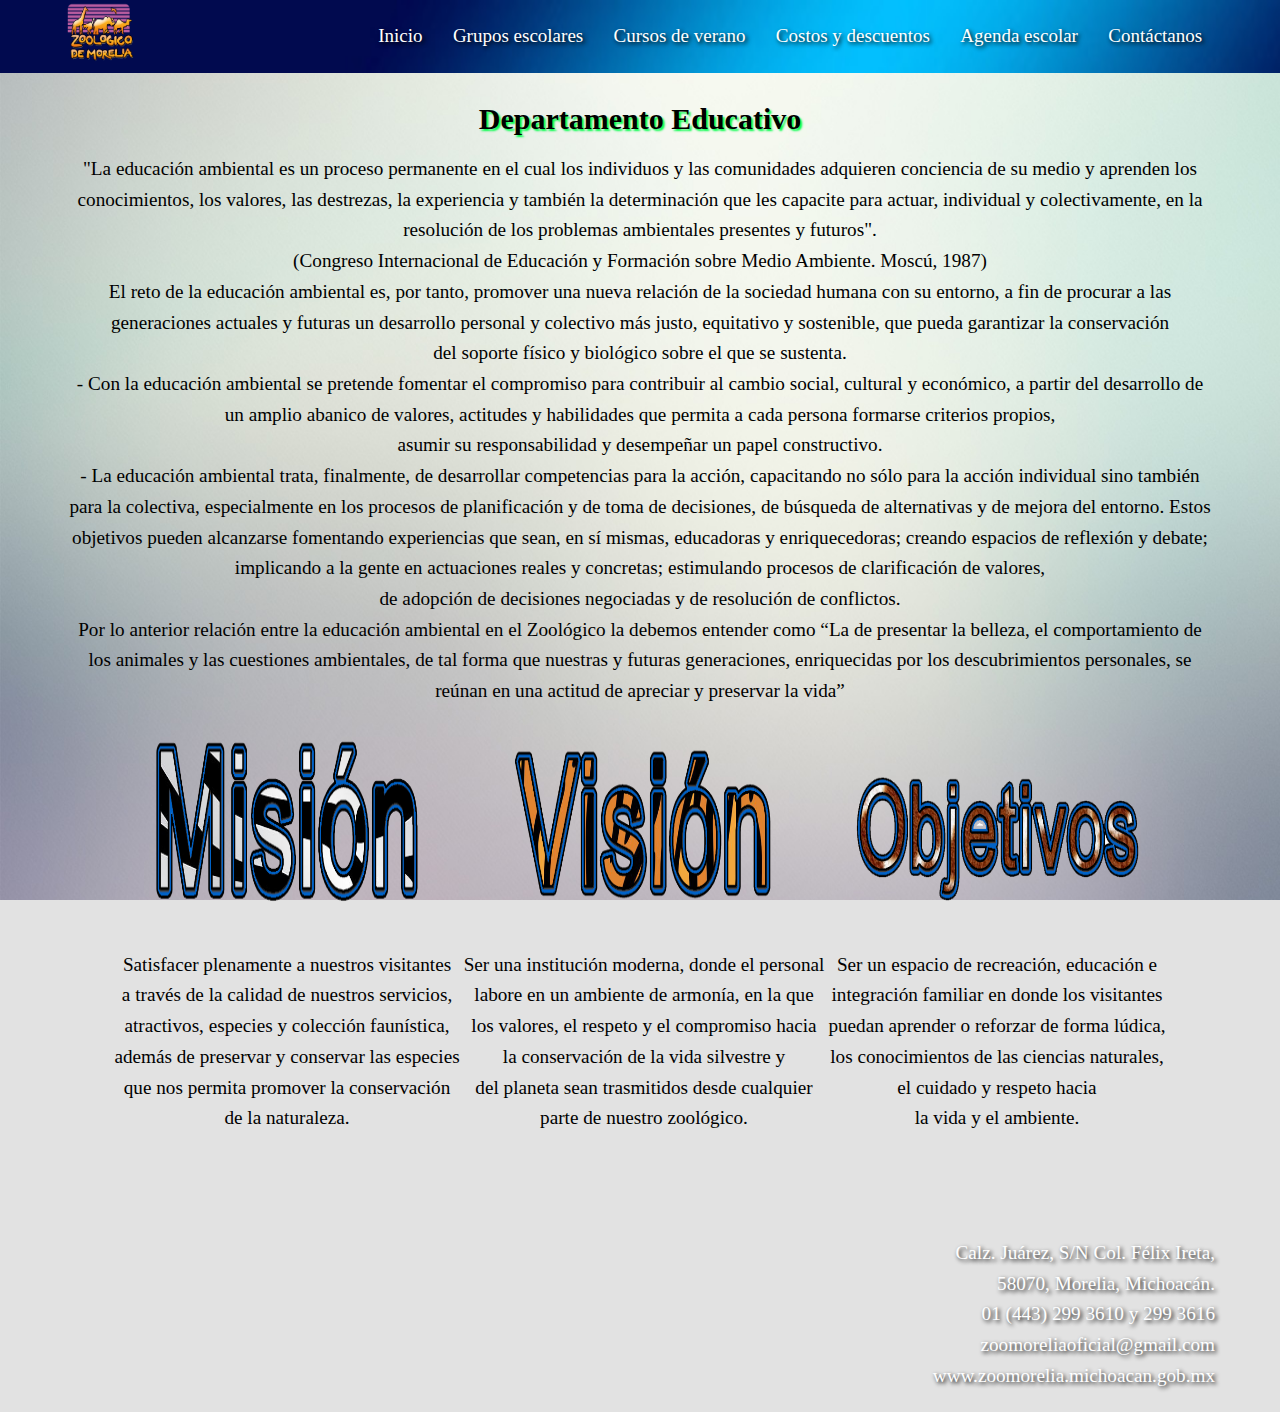
<file: index.html>
<!DOCTYPE html>
<html lang="es">
<head>
	<meta charset="utf-8">
	<meta name="viewport" content="width=device-width, initial-scale=1">
	<title>Zoológico de Morelia</title>
	<link rel="stylesheet" href="css/estilomenu.css">
	<link rel="stylesheet" type="text/css" href="css/e2.css">

	<body>
		<header class="header">
			<div class="container logo-nav-container">
				<a href="index.html"><img src="imagenes/zoo.png" class="logo"></a>
				<span class="menu-icon"> <img class="icono" src="imagenes/bot.png"></span>
				<nav class="navigation">

				<ul>
					<li><a href="index.html">Inicio</a></li>
					<li><a href="escuelas.html">Grupos escolares</a></li>
					<li><a href="cursos.html">Cursos de verano</a></li>
					<li><a href="calcular.html">Costos y descuentos</a></li>
					<li><a href="calendario.html">Agenda escolar</a></li>
					<li><a href="contacto.html">Contáctanos</a></li>
				</ul>
			</nav>
			</div>
		</header>
		<main class="main">
			<div class="container">
				<center><h1>Departamento Educativo</h1></center>
				<center>
				<p>
					"La educación ambiental es un proceso permanente en el cual los individuos y las comunidades adquieren conciencia de su medio y aprenden los conocimientos, los valores, las destrezas, la experiencia y también la determinación que les capacite para actuar, individual y colectivamente, en la resolución de los problemas ambientales presentes y futuros".<br>
					(Congreso Internacional de Educación y Formación sobre Medio Ambiente. Moscú, 1987)
					<br>

					El reto de la educación ambiental es, por tanto, promover una nueva relación de la sociedad humana con su entorno, a fin de procurar a las generaciones actuales y futuras un desarrollo personal y colectivo más justo, equitativo y sostenible, que pueda garantizar la conservación<br> del soporte físico y biológico sobre el que se sustenta.
					<br>

					- Con la educación ambiental se pretende fomentar el compromiso para contribuir al cambio social, cultural y económico, a partir del desarrollo de un amplio abanico de valores, actitudes y habilidades que permita a cada persona formarse criterios propios,<br> asumir su responsabilidad y desempeñar un papel constructivo.
					<br>

					- La educación ambiental trata, finalmente, de desarrollar competencias para la acción, capacitando no sólo para la acción individual sino también para la colectiva, especialmente en los procesos de planificación y de toma de decisiones, de búsqueda de alternativas y de mejora del entorno. Estos objetivos pueden alcanzarse fomentando experiencias que sean, en sí mismas, educadoras y enriquecedoras; creando espacios de reflexión y debate; implicando a la gente en actuaciones reales y concretas; estimulando procesos de clarificación de valores,<br> de adopción de decisiones negociadas y de resolución de conflictos. 
					<br>

					Por lo anterior relación entre la educación ambiental en el Zoológico la debemos entender como “La de presentar la belleza, el comportamiento de los animales y las cuestiones ambientales, de tal forma que nuestras y futuras generaciones, enriquecidas por los descubrimientos personales, se reúnan en una actitud de apreciar y preservar la vida”


				</p></center>

<center>
<table class="tabla">
<tr>
  <td><center><img src="imagenes/cebra.png" class="p1"><br>
  	Satisfacer plenamente a nuestros visitantes<br>
  	a través de la calidad de nuestros servicios,<br>
  	atractivos, especies y colección faunística, <br>
  	además de preservar y conservar las especies <br>
  	que nos permita promover la conservación<br> 
  	de la naturaleza.</center></td>
  <td><center><img src="imagenes/tigre.png" class="p2"><br>
  	Ser una institución moderna, donde el personal <br>
  	labore en un ambiente de armonía, en la que<br> 
  	los valores, el respeto y el compromiso hacia<br>
  	la conservación de la vida silvestre y <br>
  	del planeta sean trasmitidos desde cualquier<br>
  	parte de nuestro zoológico.</center></td>
  <td><center><img src="imagenes/jirafa.png" class="p3"><br>
  	Ser un espacio de recreación, educación e<br>
  	integración familiar en donde los visitantes<br>
  	puedan aprender o reforzar de forma lúdica,<br>
  	los conocimientos de las ciencias naturales,<br>
  	el cuidado y respeto hacia<br>
  	la vida y el ambiente.</center></td>
</tr>
</table></center>

			</div>

		</main>
		<footer class="footer">
			<div class="container">
				<p>Calz. Juárez, S/N Col. Félix Ireta,<br>
				   58070, Morelia, Michoacán.<br>
				   01 (443) 299 3610 y 299 3616<br>
				   zoomoreliaoficial@gmail.com<br>
				   www.zoomorelia.michoacan.gob.mx
				</p>
			</div>
		</footer>

<script src="https://code.jquery.com/jquery-3.3.1.min.js"></script>
<script src="js/menu.js"></script>

	</body>
</head>
</html>
</file>
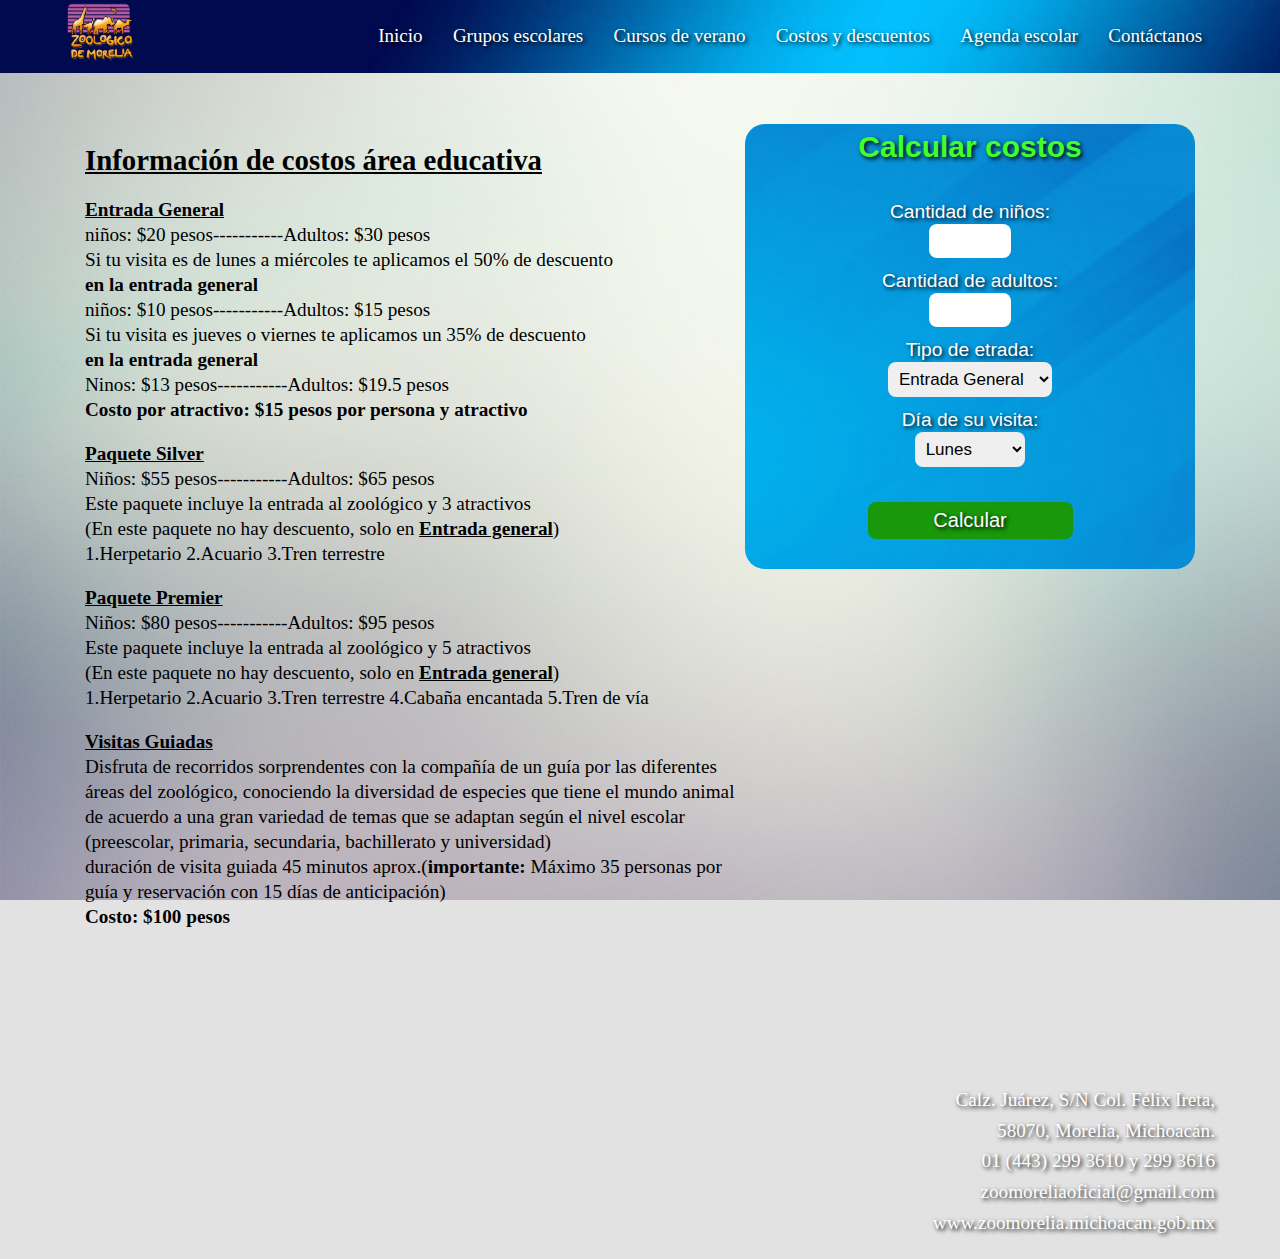
<file: calcular.html>
<!DOCTYPE html>
<html lang="es">
	<head>
	<meta charset="utf-8">
	<meta name="viewport" content="width=device-width, initial-scale=1">
	<title>Zoológico de Morelia</title>
	<link rel="stylesheet" href="css/estilomenu.css">
	<link rel="stylesheet" type="text/css" href="css/estilocalc.css">
	<body>
		<header class="header">
			<div class="container logo-nav-container">
				<a href="index.html"><img src="imagenes/zoo.png" class="logo"></a>
				<span class="menu-icon"> <img class="icono" src="imagenes/bot.png"></span>
				<nav class="navigation">

				<ul>
					<li><a href="index.html">Inicio</a></li>
					<li><a href="escuelas.html">Grupos escolares</a></li>
					<li><a href="cursos.html">Cursos de verano</a></li>
					<li><a href="calcular.html">Costos y descuentos</a></li>
					<li><a href="calendario.html">Agenda escolar</a></li>
					<li><a href="contacto.html">Contáctanos</a></li>
				</ul>
			</nav>
			</div>
		</header>
		<main class="main">
			<div class="container">
				
				<div id=caja>
				<div id="uno">
				<p><h2><u>Información de costos área educativa</u></h2>
				<p><b><u>Entrada General</u></b><br>
				niños: $20 pesos-----------Adultos: $30 pesos<br>
				Si tu visita es de lunes a miércoles te aplicamos el 50% de descuento<br>
				<b>en la entrada general</b><br>
				niños: $10 pesos-----------Adultos: $15 pesos<br>
				Si tu visita es jueves o viernes te aplicamos un 35% de descuento<br>
				<b>en la entrada general</b><br>
				Ninos: $13 pesos-----------Adultos: $19.5 pesos<br>
				<b>Costo por atractivo: $15 pesos por persona y atractivo</b><br>
				<p><b><u>Paquete Silver</u></b><br>
				Niños: $55 pesos-----------Adultos: $65 pesos<br>
				Este paquete incluye la entrada al zoológico y 3 atractivos<br>
				(En este paquete no hay descuento, solo en <b><u>Entrada general</u></b>)<br>
				1.Herpetario  2.Acuario  3.Tren terrestre<br>
				<p><b><u>Paquete Premier</u></b><br>
				Niños: $80 pesos-----------Adultos: $95 pesos<br>
				Este paquete incluye la entrada al zoológico y 5 atractivos<br>
				(En este paquete no hay descuento, solo en <b><u>Entrada general</u></b>)<br>
				1.Herpetario  2.Acuario  3.Tren terrestre  4.Cabaña encantada  5.Tren de vía<br>
				<p><b><u>Visitas Guiadas</u></b><br>
				Disfruta de recorridos sorprendentes con la compañía de un guía por las diferentes<br>
				áreas del zoológico, conociendo la diversidad de especies que tiene el mundo animal<br>
				de acuerdo a una gran variedad de temas que se adaptan según el nivel escolar<br> (preescolar,
				primaria, secundaria, bachillerato y universidad) <br>duración de visita guiada 45 minutos aprox.(<b>importante:</b> Máximo 35 personas por <br>guía y reservación con 15 días de anticipación)<br> <b>Costo: $100 pesos</b>
				</p></p></div>

			<div id="dos">
			<form action="resultado.php" method="post">
			<h1>Calcular costos</h1>
			<br>
			Cantidad de niños:<br/>
			<input type="text" name="ninos"><br>
			Cantidad de adultos:<br/>
			<input type="text" name="adultos">

			<br>Tipo de etrada:<br>
			<select name="entrada">
				<option value="1">Entrada General</option>
				<option value="2">Paquete Silver</option>
				<option value="3">Paquete Premier</option>
			</select>
			<br>Día de su visita:<br>
			<select name="dia" id="dia">
				<option value="1">Lunes</option>
				<option value="2">Martes</option>
				<option value="3">Miércoles</option>
				<option value="4">Jueves</option>
				<option value="5">Viernes</option>
			</select><br/><br>
			<input type="submit" id="calc" value="Calcular">
		</form>
				</div> 
			</div>
				
			</div>
		</main>
		<footer class="footer">
			<div class="container">
				<p>Calz. Juárez, S/N Col. Félix Ireta,<br>
				   58070, Morelia, Michoacán.<br>
				   01 (443) 299 3610 y 299 3616<br>
				   zoomoreliaoficial@gmail.com<br>
				   www.zoomorelia.michoacan.gob.mx
				</p>
			</div>
		</footer>

<script src="https://code.jquery.com/jquery-3.3.1.min.js"></script>
<script src="js/menu.js"></script>

	</body>
</head>
</html>
</file>
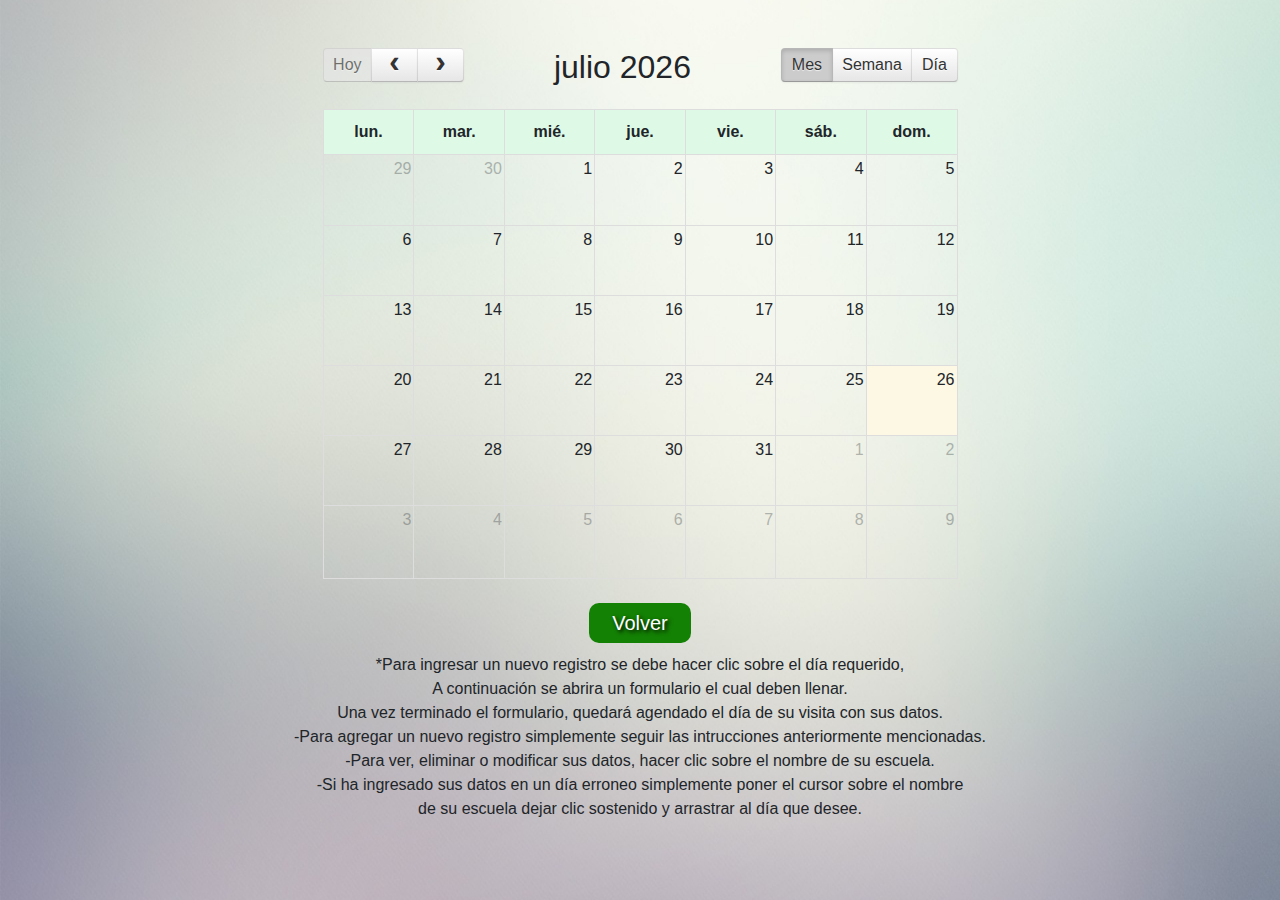
<file: calendario.html>
<!DOCTYPE html>
<html lang="es">
<head>
	<meta charset="utf-8">
	<meta name="viewport" content="width=device-width, initial-scale=1.0">
	<meta http-equiv="X-UA-Compatible" content="ie=edge">
	<title>Zoológico de Morelia</title>
	<link rel="stylesheet" href="https://maxcdn.bootstrapcdn.com/bootstrap/4.0.0/css/bootstrap.min.css">
	<script src="js/jquery.min.js"></script>
	<script src="js/moment.min.js"></script>
	<link rel="stylesheet" href="css/fullcalendar.min.css">
	<script src="js/fullcalendar.min.js"></script>
	<script src="js/es.js"></script>

	<script src="https://cdnjs.cloudflare.com/ajax/libs/popper.js/1.12.9/umd/popper.min.js"></script>
	<script src="https://maxcdn.bootstrapcdn.com/bootstrap/4.0.0/js/bootstrap.min.js"></script>

	<script src="js/bootstrap-clockpicker.js"></script>
	<link rel="stylesheet" href="css/bootstrap-clockpicker.css">

	<link rel="stylesheet" href="css/estiloagenda.css">

</head>

<body>
	<div class="container">
		<div class="row">
			<div class="col"></div>
			<div class="col-7"><br><br><div id="CalendarioWeb"></div></div>
			<div class="col"></div>
		</div>
	</div>

	<script>
		$(document).ready(function(){
			$('#CalendarioWeb').fullCalendar({
				header:{
					left:'today,prev,next',
					center:'title',
					right:'month,agendaWeek,agendaDay'
				},
				
				dayClick:function(date,jsEvent,view){
					$('#btnAgregar').prop("disabled", false);
					$('#btnModificar').prop("disabled", true);
					$('#btnEliminar').prop("disabled", true);
					limpiarFormulario();
					$('#txtFecha').val(date.format());
					$("#ModalEventos").modal();
				},

					events:'http://localhost/zoo/eventos.php',


				eventClick:function(calEvent,jsEvent,view){
					$('#btnAgregar').prop("disabled", true);
					$('#btnModificar').prop("disabled", false);
					$('#btnEliminar').prop("disabled", false);
					//H2
					$('#tituloEvento').html(calEvent.title);
					//Mostrar información del evento en los inputs
					$('#txtID').val(calEvent.id);
					$('#txtTitulo').val(calEvent.title);
					$('#txtNino').val(calEvent.cantn);
					$('#txtAdulto').val(calEvent.canta);
					$('#txtTitular').val(calEvent.titular);
					$('#txtContacto').val(calEvent.telefono);
					$('#txtColor').val(calEvent.color);

					FechaHora = calEvent.start._i.split(" ");
					$('#txtFecha').val(FechaHora[0]);
					$('#txtHora').val(FechaHora[1]);

					$("#ModalEventos").modal();

				},
				editable:true,
				eventDrop:function(calEvent){
					$('#txtID').val(calEvent.id);
					$('#txtTitulo').val(calEvent.title);
					$('#txtNino').val(calEvent.cantn);
					$('#txtAdulto').val(calEvent.canta);
					$('#txtTitular').val(calEvent.titular);
					$('#txtContacto').val(calEvent.telefono);
					$('#txtColor').val(calEvent.color);
					

					var FechaHora=calEvent.start.format().split("T");
					$('#txtFecha').val(FechaHora[0]);
					$('#txtHora').val(FechaHora[1]);

					RecolectarDatosGUI();
					EnviarInformacion('modificar',NuevoEvento,true);
				}

			});
		});
	</script>

<!-- Modal (agregar, modificar, elinimar) -->
<div class="modal fade" id="ModalEventos" tabindex="-1" role="dialog" aria-labelledby="exampleModalLabel" aria-hidden="true">
  <div class="modal-dialog" role="document">
    <div class="modal-content">
      <div class="modal-header">
        <h5 class="modal-title" id="tituloEvento"></h5>
        <button type="button" class="close" data-dismiss="modal" aria-label="Close">
          <span aria-hidden="true">&times;</span>
        </button>
      </div>
      <div class="modal-body">

        <input type="hidden" id="txtID" name="txtID">
        <input type="hidden" id="txtFecha" name="txtFecha">

        <div class="form-row">
        	<div class="form-group col-md-8">
        		<label>Nombre de la escuela:</label>
        <input type="text" id="txtTitulo" class="form-control">
    	</div>

        <div class="form-group col-md-4">
        	<label>Hora de llegada:</label>
        	<div class="input-group clockpicker" data-autoclose="true">
        <input type="text" id="txtHora" value="10:30" class="form-control"></div>
        </div>
    	</div>

    	<div class="form-row">
        	<div class="form-group col-md-8">
        		<label>Cantidad de niños(aprox):</label>
        <input type="text" id="txtNino" class="form-control">
    	</div></div>

    	<div class="form-row">
        	<div class="form-group col-md-8">
        		<label>Cantidad de adultos(aprox):</label>
        <input type="text" id="txtAdulto" class="form-control">
    	</div></div>

    	<div class="form-row">
        	<div class="form-group col-md-8">
        		<label>Nombre del titular:</label>
        <input type="text" id="txtTitular" class="form-control">
    	</div></div>

    	<div class="form-row">
        	<div class="form-group col-md-8">
        		<label>Telefono de contacto:</label>
        <input type="text" id="txtContacto" class="form-control">
    	</div></div>

    	<div class="form-group">
    	<label>Color:</label>
        <input type="color" id="txtColor" value="#ff0000" class="form-control" style="height: 35px;">
    	</div>
      </div>

      <div class="modal-footer">
        <button type="button" id="btnAgregar" class="btn btn-success" >Agregar</button>
        <button type="button" id="btnModificar" class="btn btn-success" >Modificar</button>
        <button type="button" id="btnEliminar" class="btn btn-danger" >Borrar</button>
        <button type="button" class="btn btn-default" data-dismiss="modal">Cancelar</button>
      </div>
    </div>
  </div>
</div>

<script>
	
	var NuevoEvento;

	$('#btnAgregar').click(function(){
		RecolectarDatosGUI();
		EnviarInformacion('agregar',NuevoEvento);
	});

	$('#btnEliminar').click(function(){
		RecolectarDatosGUI();
		EnviarInformacion('eliminar',NuevoEvento);
	});

	$('#btnModificar').click(function(){
		RecolectarDatosGUI();
		EnviarInformacion('modificar',NuevoEvento);
	});

	function RecolectarDatosGUI(){

		NuevoEvento= {
			id:$('#txtID').val(),
			title:$('#txtTitulo').val(),
			cantn:$('#txtNino').val(),
			canta:$('#txtAdulto').val(),
			titular:$('#txtTitular').val(),
			telefono:$('#txtContacto').val(),
			start:$('#txtFecha').val()+" "+$('#txtHora').val(),
			color:$('#txtColor').val(),
			textColor:"#FFFFFF",
			end:$('#txtFecha').val()+" "+$('#txtHora').val()
		};
			
		}

		function EnviarInformacion(accion,objEvento,modal){
			$.ajax({
				type:'POST',
				url:'eventos.php?accion='+accion,
				data:objEvento,
				success:function(msg){
					if (msg) {
						$('#CalendarioWeb').fullCalendar('refetchEvents');
						if(!modal){
						$("#ModalEventos").modal('toggle');
					}
					}
				},
				error:function(){
					alert("Hay un error...");
				}
			});


		}


		$('.clockpicker').clockpicker();

		function limpiarFormulario(){
			$('#txtID').val('');
			$('#txtTitulo').val('');
			$('#txtColor').val('');
			$('#txtNino').val('');
			$('#txtAdulto').val('');
			$('#txtTitular').val('');
			$('#txtContacto').val('');
			
		}

</script>


<br>
<center>
<button class="b" onclick="location.href='index.html'">Volver</button>
<center><p>
	*Para ingresar un nuevo registro se debe hacer clic sobre el día requerido,<br>
	A continuación se abrira un formulario el cual deben llenar.<br>
	Una vez terminado el formulario, quedará agendado el día de su visita con sus datos.<br>
	-Para agregar un nuevo registro simplemente seguir las intrucciones anteriormente mencionadas.<br>
	-Para ver, eliminar o modificar sus datos, hacer clic sobre el nombre de su escuela.<br>
	-Si ha ingresado sus datos en un día erroneo simplemente poner el cursor sobre el nombre<br>
	de su escuela dejar clic sostenido y arrastrar al día que desee.
</p></center>


</body>

</html>
</file>
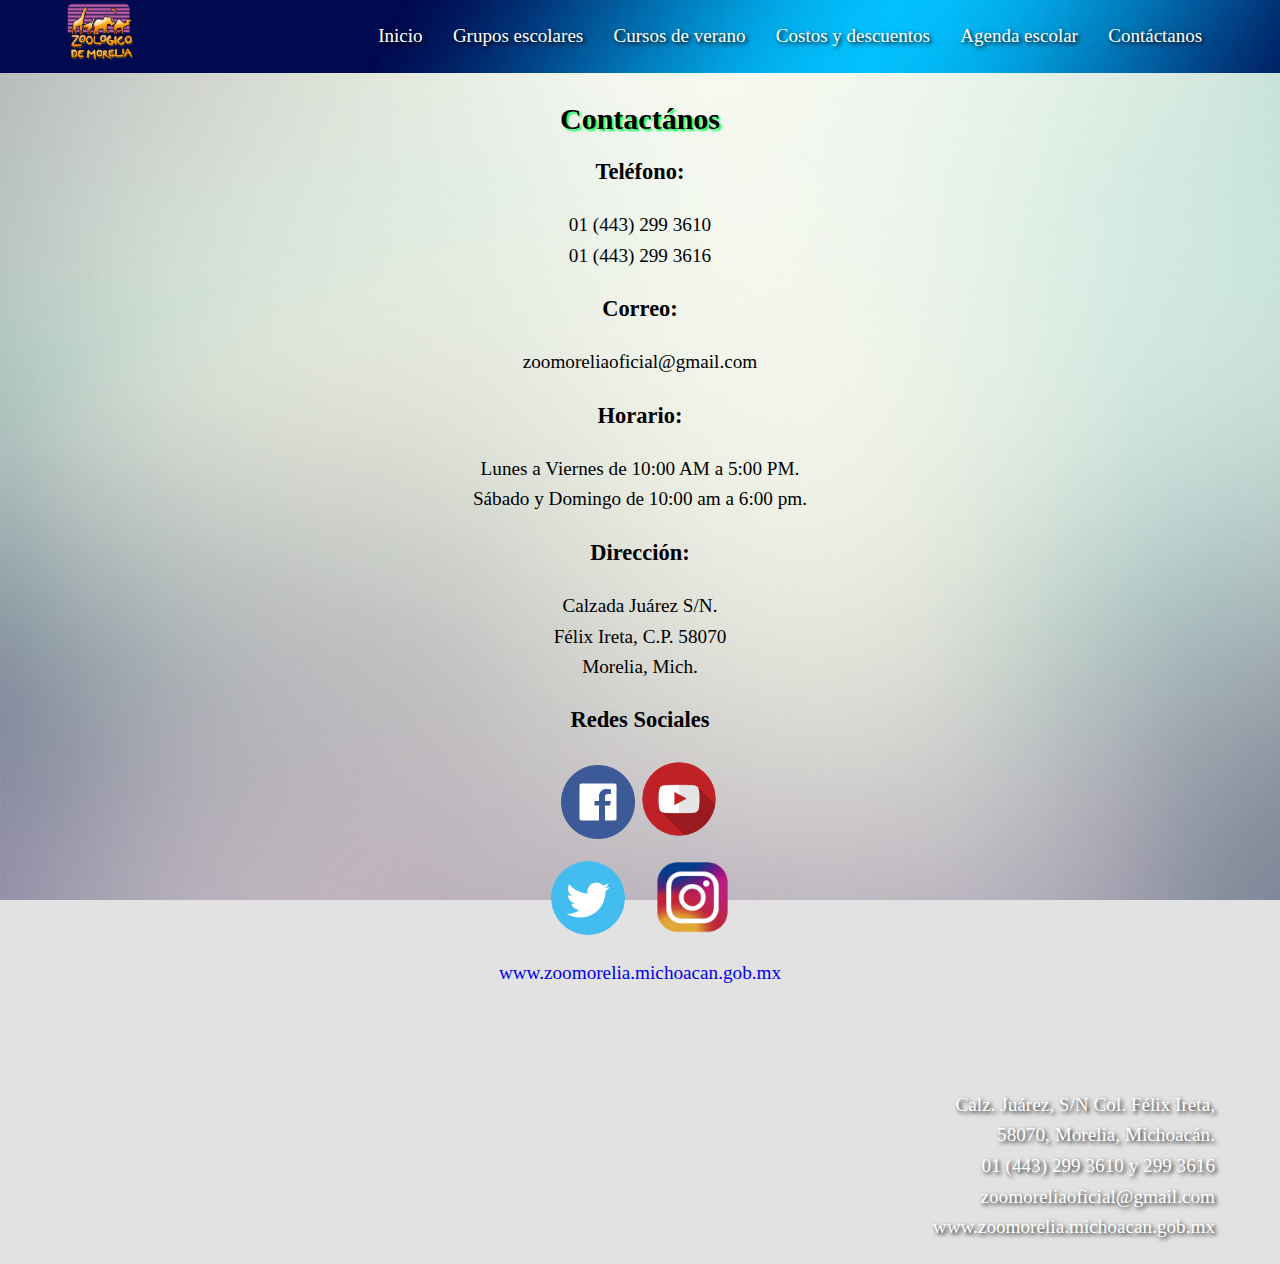
<file: contacto.html>
<!DOCTYPE html>
<html lang="es">
<head>
	<meta charset="utf-8">
	<meta name="viewport" content="width=device-width, initial-scale=1">
	<title>Zoológico de Morelia</title>
	<link rel="stylesheet" href="css/estilomenu.css">
	<link rel="stylesheet" type="text/css" href="css/e2.css">

	<body>
		<header class="header">
			<div class="container logo-nav-container">
				<a href="index.html"><img src="imagenes/zoo.png" class="logo"></a>
				<span class="menu-icon"> <img class="icono" src="imagenes/bot.png"></span>
				<nav class="navigation">

				<ul>
					<li><a href="index.html">Inicio</a></li>
					<li><a href="escuelas.html">Grupos escolares</a></li>
					<li><a href="cursos.html">Cursos de verano</a></li>
					<li><a href="calcular.html">Costos y descuentos</a></li>
					<li><a href="calendario.html">Agenda escolar</a></li>
					<li><a href="contacto.html">Contáctanos</a></li>
				</ul>
			</nav>
			</div>
		</header>
		<main class="main">
			<div class="container">
				<center><h1>Contactános</h1></center>
				<center>
				<p>
				<h3>Teléfono:</h3>
				01 (443) 299 3610<br>
				01 (443) 299 3616
				<br>
				<h3>Correo:</h3>
				zoomoreliaoficial@gmail.com
				<br>
				<h3>Horario:</h3>
				Lunes a Viernes de 10:00 AM a 5:00 PM.<br>
				Sábado y Domingo de 10:00 am a 6:00 pm.
				<br>
				<h3>Dirección:</h3>
				Calzada Juárez S/N.<br>
				Félix Ireta, C.P. 58070<br>
				Morelia, Mich.

				</p>
				<h3>Redes Sociales</h3>
				<a href="https://www.facebook.com/ZooMoreliaM/"><img class="fb" src="imagenes/fb.png"></a>
				<a href="https://www.youtube.com/channel/UCgI5gpnleqatxXnK7dMaLTA"><img class="yt" src="imagenes/yout.png"></a>
				<br>
				<a href="https://twitter.com/Zoo_morelia"><img class="tw" src="imagenes/tw.png"></a>
				<a href="https://www.instagram.com/zoomoreliaoficial/"><img class="in" src="imagenes/insta.png"></a>
				<br>
				<a href="http://zoomorelia.michoacan.gob.mx/" class="pag">www.zoomorelia.michoacan.gob.mx</a>
			</center>
			</div>

		</main>
		<footer class="footer">
			<div class="container">
				<p>Calz. Juárez, S/N Col. Félix Ireta,<br>
				   58070, Morelia, Michoacán.<br>
				   01 (443) 299 3610 y 299 3616<br>
				   zoomoreliaoficial@gmail.com<br>
				   www.zoomorelia.michoacan.gob.mx
				</p>
			</div>
		</footer>

<script src="https://code.jquery.com/jquery-3.3.1.min.js"></script>
<script src="js/menu.js"></script>

	</body>
</head>
</html>
</file>
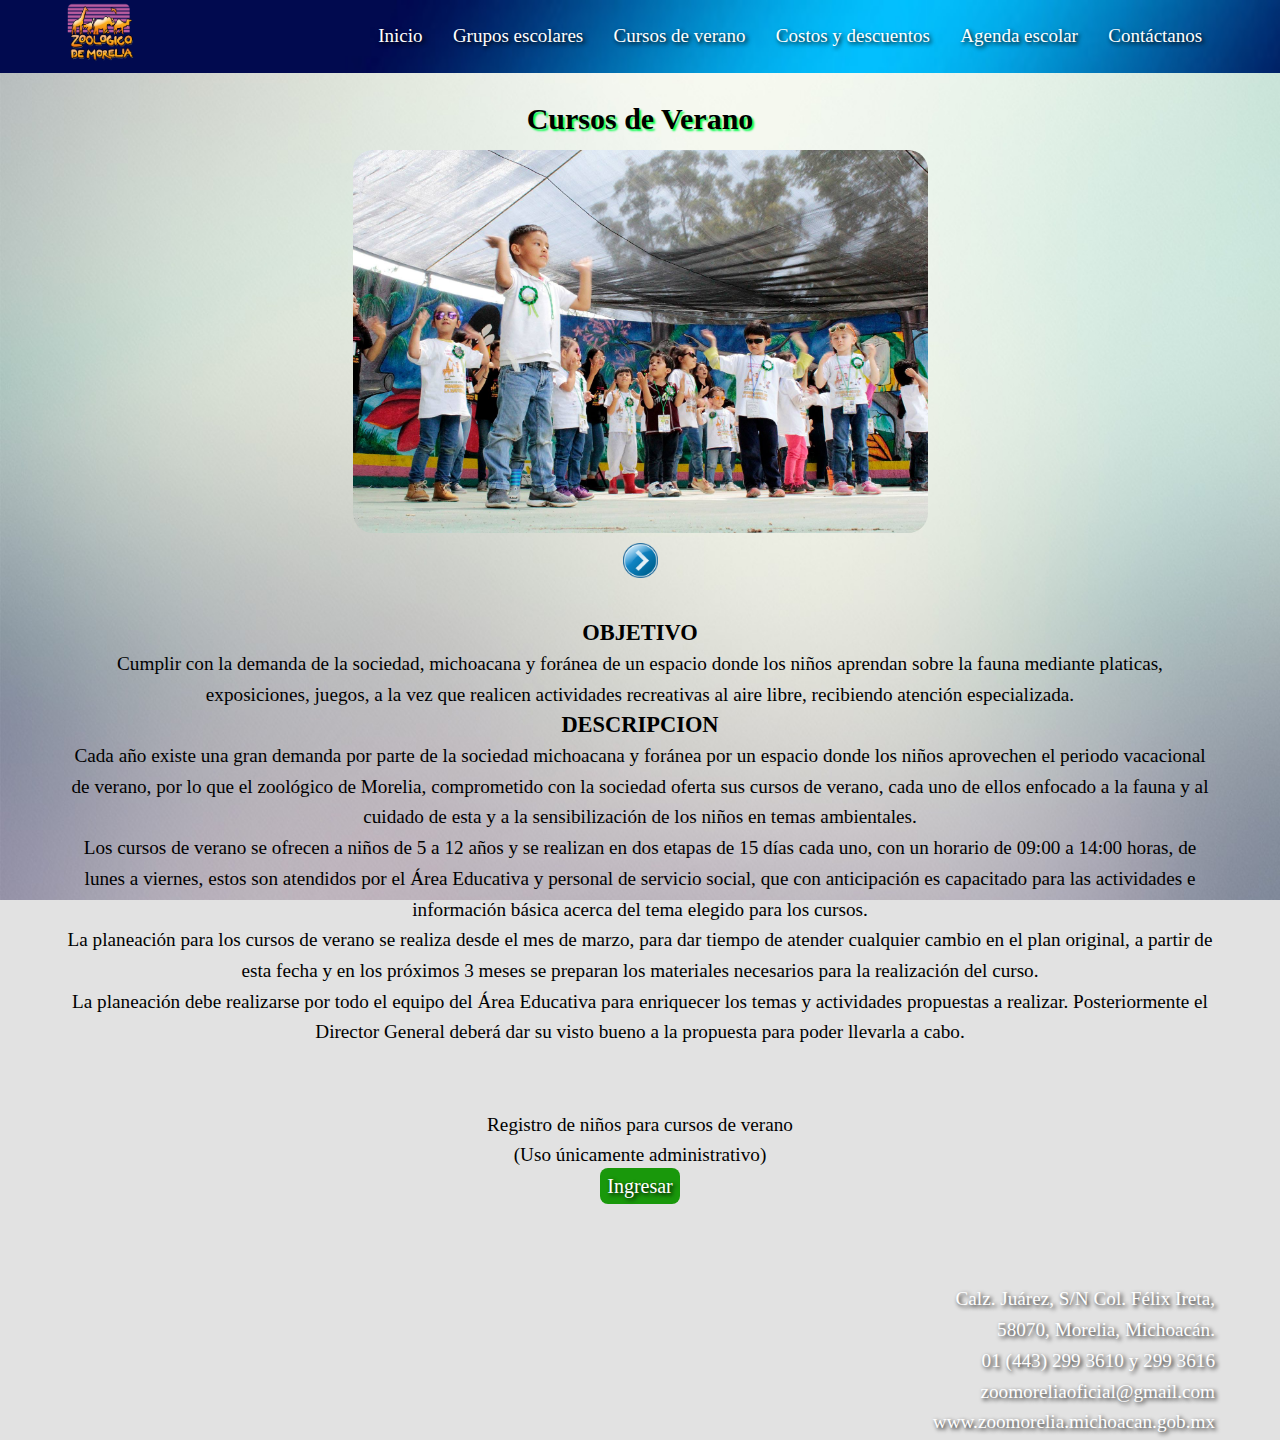
<file: cursos.html>
<!DOCTYPE html>
<html lang="es">
<head>
	<meta charset="utf-8">
	<meta name="viewport" content="width=device-width, initial-scale=1">
	<title>Zoológico de Morelia</title>
	<link rel="stylesheet" href="css/estilomenu.css">
	<link rel="stylesheet" type="text/css" href="css/e2.css">

	<link rel="stylesheet" href="css2/estiloimg.css">
	<script src="js2/jquery-3.1.0.min.js"></script>
	<script src="js2/main.js"></script>

	<body>
		<header class="header">
			<div class="container logo-nav-container">
				<a href="index.html"><img src="imagenes/zoo.png" class="logo"></a>
				<span class="menu-icon"> <img class="icono" src="imagenes/bot.png"></span>
				<nav class="navigation">

				<ul>
					<li><a href="index.html">Inicio</a></li>
					<li><a href="escuelas.html">Grupos escolares</a></li>
					<li><a href="cursos.html">Cursos de verano</a></li>
					<li><a href="calcular.html">Costos y descuentos</a></li>
					<li><a href="calendario.html">Agenda escolar</a></li>
					<li><a href="contacto.html">Contáctanos</a></li>
				</ul>
			</nav>
			</div>
		</header>
		<main class="main">
			<div class="container">
				<center><h1>Cursos de Verano</h1></center>
					<center>
	<div class="slideshow">
		<ul class="slider">
			<li>
				<img src="imagenes/cursos/1.jpg" alt="">
				<section class="caption">
				</section>
			</li>
			<li>
				<img src="imagenes/cursos/2.jpg" alt="">
				<section class="caption">
				</section>
			</li>
			<li>
				<img src="imagenes/cursos/3.jpg" alt="">
				<section class="caption">
				</section>
			</li>
			<li>
				<img src="imagenes/cursos/4.jpg" alt="">
				<section class="caption">
				</section>
			</li>
			<li>
				<img src="imagenes/cursos/5.jpg" alt="">
				<section class="caption">
				</section>
			</li>
		</ul>
	
		<div class="right">
			<span><img class="der" src="imagenes/der.png"></span>
		</div>

	</div></center>
				<center>
				<p><br>
				<h3>OBJETIVO</h3>
				Cumplir con la demanda de la sociedad, michoacana y foránea de un espacio donde los niños aprendan sobre la fauna mediante platicas, exposiciones, juegos, a la vez que realicen actividades recreativas al aire libre, recibiendo atención especializada.<br>

				<h3>DESCRIPCION</h3>
				Cada año existe una gran demanda por parte de la sociedad michoacana y foránea por un espacio donde los niños aprovechen el periodo vacacional de verano, por lo que el zoológico de Morelia, comprometido con la sociedad oferta sus cursos de verano, cada uno de ellos enfocado a la fauna y al cuidado de esta y a la sensibilización de los niños en temas ambientales.<br>

				Los cursos de verano se ofrecen a niños de 5 a 12 años y se realizan en dos etapas de 15 días cada uno, con un horario de 09:00 a 14:00 horas, de lunes a viernes, estos son atendidos por el Área Educativa y personal de servicio social, que con anticipación es capacitado para las actividades e información básica acerca del tema elegido para los cursos.
				<br>

				La planeación para los cursos de verano se realiza desde el mes de marzo, para dar tiempo de atender cualquier cambio en el plan original, a partir de esta fecha y en los próximos 3 meses se preparan los materiales necesarios para la realización del curso.<br>

				La planeación debe realizarse por todo el equipo del Área Educativa para enriquecer los temas y actividades propuestas a realizar.  Posteriormente el Director General deberá dar su visto bueno a la propuesta para poder llevarla a cabo.


				</p></center>
				<center><br><br>
					Registro de niños para cursos de verano<br>
					(Uso únicamente administrativo)<br>
					<a href="login.php" id="promo">Ingresar</a>
				</center>
			</div>

		</main>
		<footer class="footer">
			<div class="container">
				<p>Calz. Juárez, S/N Col. Félix Ireta,<br>
				   58070, Morelia, Michoacán.<br>
				   01 (443) 299 3610 y 299 3616<br>
				   zoomoreliaoficial@gmail.com<br>
				   www.zoomorelia.michoacan.gob.mx
				</p>
			</div>
		</footer>

<script src="https://code.jquery.com/jquery-3.3.1.min.js"></script>
<script src="js/menu.js"></script>

	</body>
</head>
</html>
</file>
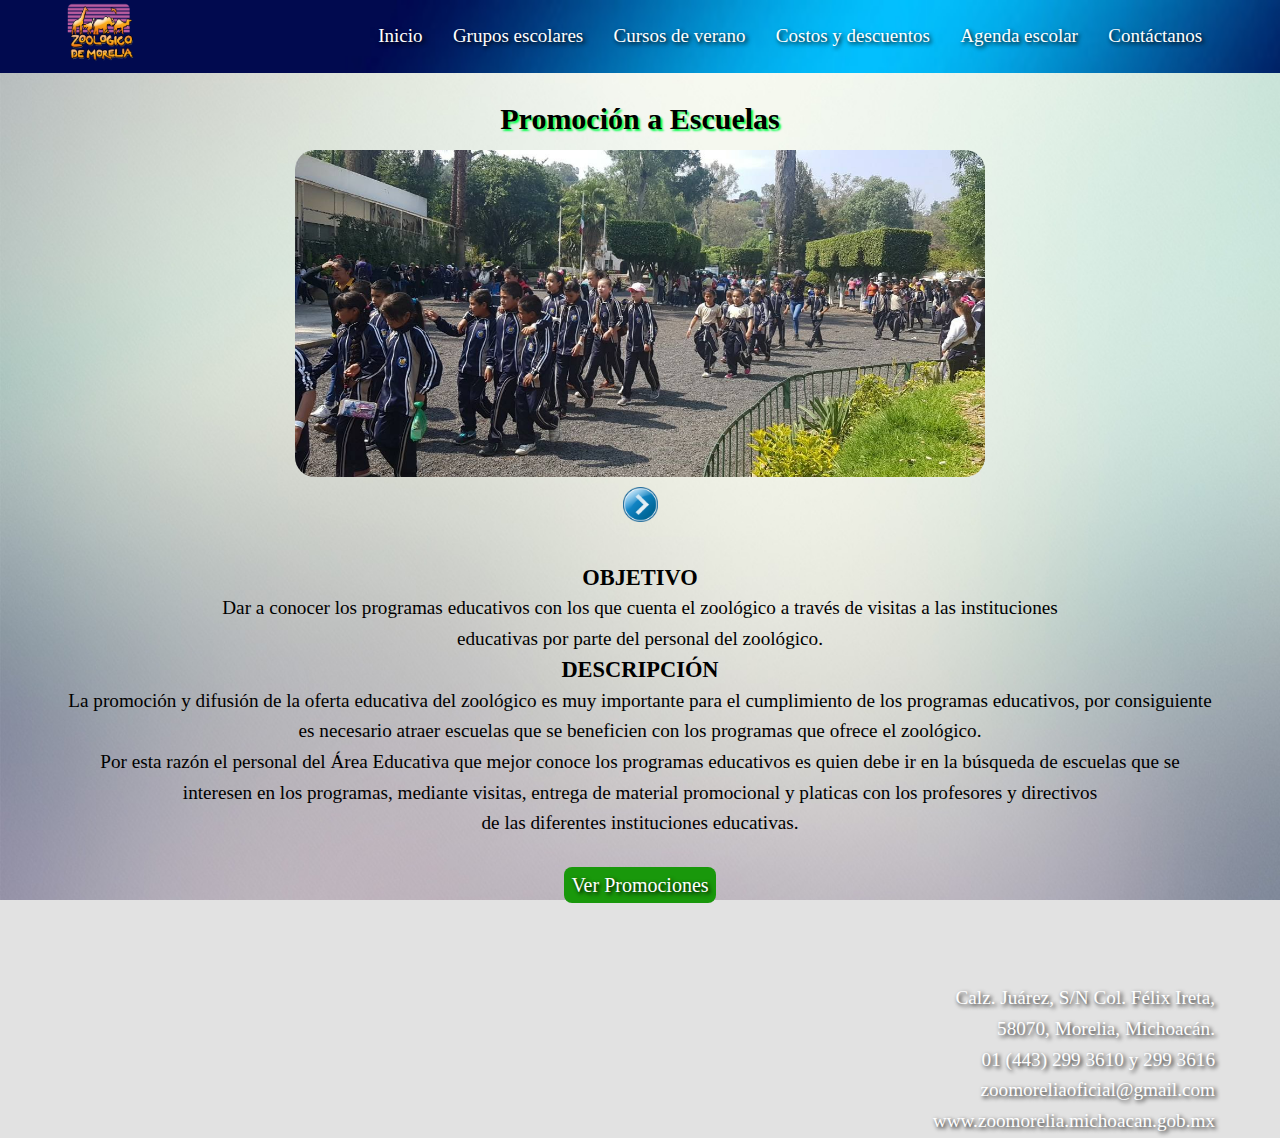
<file: escuelas.html>
<!DOCTYPE html>
<html lang="es">
<head>
	<meta charset="UTF-8">
	<meta name="viewport" content="width=device-width, user-scalable=no, initial-scale=1.0, maximum-scale=1.0, minimum-scale=1.0">
	<title>Zoológico de Morelia</title>
	<link rel="stylesheet" href="css/estilomenu.css">
	<link rel="stylesheet" type="text/css" href="css/e2.css">

	<link rel="stylesheet" href="css2/estiloimg2.css">
	<script src="js2/jquery-3.1.0.min.js"></script>
	<script src="js2/main.js"></script>

	<body>
		<header class="header">
			<div class="container logo-nav-container">
				<a href="index.html"><img src="imagenes/zoo.png" class="logo"></a>
				<span class="menu-icon"> <img class="icono" src="imagenes/bot.png"></span>
				<nav class="navigation">

				<ul>
					<li><a href="index.html">Inicio</a></li>
					<li><a href="escuelas.html">Grupos escolares</a></li>
					<li><a href="cursos.html">Cursos de verano</a></li>
					<li><a href="calcular.html">Costos y descuentos</a></li>
					<li><a href="calendario.html">Agenda escolar</a></li>
					<li><a href="contacto.html">Contáctanos</a></li>
				</ul>
			</nav>
			</div>
		</header>
		<main class="main">
			<div class="container">

				<center><h1>Promoción a Escuelas</h1></center>

	<center>
	<div class="slideshow">
		<ul class="slider">
			<li>
				<img src="imagenes/escuelas/1.jpg" alt="">
				<section class="caption">
				</section>
			</li>
			<li>
				<img src="imagenes/escuelas/2.jpg" alt="">
				<section class="caption">
				</section>
			</li>
			<li>
				<img src="imagenes/escuelas/3.jpg" alt="">
				<section class="caption">
				</section>
			</li>
			<li>
				<img src="imagenes/escuelas/4.jpg" alt="">
				<section class="caption">
				</section>
			</li>
			<li>
				<img src="imagenes/escuelas/5.jpg" alt="">
				<section class="caption">
				</section>
			</li>
		</ul>
	
		<div class="right">
			<span><img class="der" src="imagenes/der.png"></span>
		</div>

	</div></center>
				<center><br>
				<p>

				<h3>OBJETIVO</h3>
				Dar a conocer los programas educativos con los que cuenta el zoológico a través de visitas a las instituciones<br> educativas por parte del personal del zoológico.
				<br>
				<h3>DESCRIPCIÓN</h3>
				La promoción y difusión de la oferta educativa del zoológico es muy importante para el cumplimiento de los programas educativos, por consiguiente es necesario atraer escuelas que se beneficien con los programas que ofrece el zoológico.<br>

				Por esta razón el personal del Área Educativa que mejor conoce los programas educativos es quien debe ir en la búsqueda de escuelas que se interesen en los programas, mediante visitas, entrega de material promocional y platicas con los profesores y directivos<br> de las diferentes instituciones educativas.

				</p></center>
				<center><br><a href="calcular.html" id="promo">Ver Promociones</a></center>
			</div>

		</main>
		<footer class="footer">
			<div class="container">
				<p>Calz. Juárez, S/N Col. Félix Ireta,<br>
				   58070, Morelia, Michoacán.<br>
				   01 (443) 299 3610 y 299 3616<br>
				   zoomoreliaoficial@gmail.com<br>
				   www.zoomorelia.michoacan.gob.mx
				</p>
			</div>
		</footer>

<script src="https://code.jquery.com/jquery-3.3.1.min.js"></script>
<script src="js/menu.js"></script>

	</body>
</head>
</html>
</file>
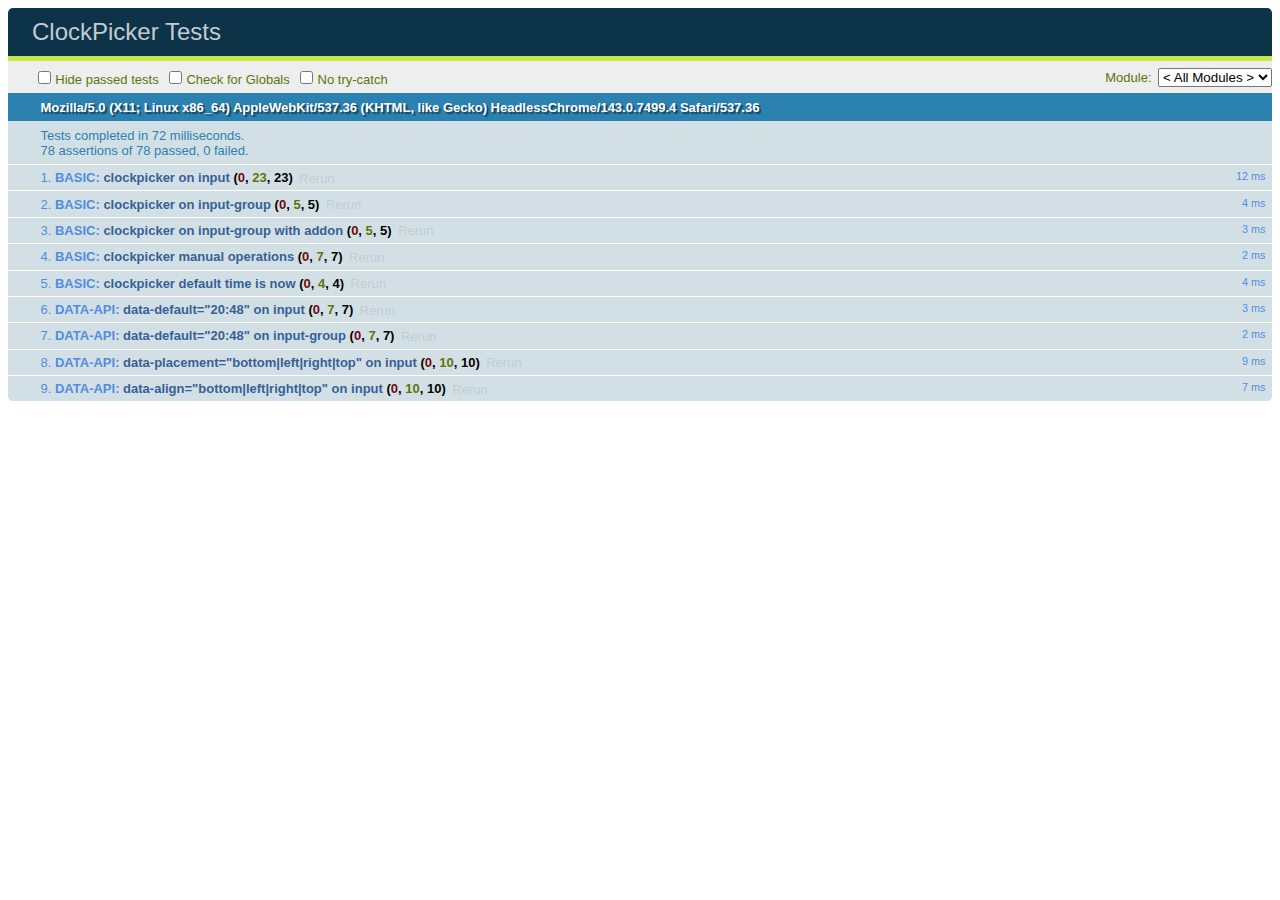
<file: clockpicker-gh-pages/test/all.html>
<!doctype html>
<html>
<head>
<meta charset="utf-8">
<meta http-equiv="X-UA-Compatible" content="IE=edge">
<meta name="viewport" content="width=device-width, initial-scale=1.0">
<title>ClockPicker Tests</title>

<link rel="stylesheet" type="text/css" href="assets/qunit-1.14.0.css">
<link rel="stylesheet" type="text/css" href="../dist/jquery-clockpicker.min.css">

<script type="text/javascript" src="../assets/js/jquery.min.js"></script>
<script type="text/javascript" src="../dist/jquery-clockpicker.min.js"></script>

<script type="text/javascript" src="assets/qunit-1.14.0.js"></script>
<script type="text/javascript" src="assets/utils.js"></script>

<script type="text/javascript" src="suites/basic.js"></script>
<script type="text/javascript" src="suites/data-api.js"></script>
</head>
<body>
<div id="qunit"></div>
<div id="qunit-fixture"></div>
<div id="qunit-visible"></div>
</body>
</html>
</file>
<file: css/estilomenu.css>
body{
	font-size: 1.2rem;
	line-height: 1.6em;
	margin: 0;
	background: #E2E2E2;
	color: black;
	background-image: url(../imagenes/a3.jpg);
	background-size: 100% 100%;
	background-attachment: fixed;
}


.container{
	width: 100%;
	max-width: 1150px;
	margin: 0 auto;

}

.header{
	background-image: url(../imagenes/a1.jpg);
	background-size: 100% 100%;
	background-attachment: fixed;
	color: white;
	padding: 0.1rem 0;
	position: fixed;
	left: 0;
	top: 0;
	right: 0;
	text-shadow: 2px 2px 4px black;
	font-size: 19px;
}

.header a{
	color: white;
	text-decoration: none;
}

.logo-nav-container{
	display: flex;
	justify-content:space-between;
	align-items: center;
	flex-wrap: wrap;
}

.navigation ul{
	margin: 0;
	padding: 0;
	list-style: none;
}

.navigation ul li{
	display: inline-block;
}

.navigation ul li a{
	display: block;
	padding: 0.5rem 0.8rem;
	transition: all 0.4s linear;
	border-radius: 10px;
}

.navigation ul li a:hover{
	background: #19980B;
}

.logo{
	width: 70px;
	height: 60px;
	text-align: center;
}

.footer{
	background-image: url(../imagenes/a1.jpg);
	background-size: 100% 100%;
	background-attachment: fixed;
	color: white;
	padding: 0.1rem 0;
	text-align: right;
	margin-top: 5rem;
	text-shadow: 2px 2px 4px black;
}

.main{
	padding-top: 6.5rem;
}

.menu-icon{
	display: none;
}

.icono{
	width: 47px;
	height: 47px;
}

@media only screen and (max-width: 760px){

	.navigation{
		width: 100%;
	}

	.navigation ul li{
		display: block;
		margin-top: 1rem;
	}

	.navigation ul li a{
		display: block;
		padding: 0.5rem 0;
		transition: all 0.4s linear;
		border-radius: 10px;
	}

	.navigation ul li a:hover{
		background: green;
	}

	.menu-icon{
		display: block;
		cursor: pointer;
		padding: 0.5rem 1rem;
	}

	.navigation ul{
		display: none;
	}

	.navigation ul.show{
		display: block;
	}

}
</file>
<file: css/e2.css>
.p1{
	height: 190px;
	width: 290px;
	display: block;
}
.p2{
	height: 190px;
	width: 290px;
	display: block;
}
.p3{
	height: 190px;
	width: 290px;
	display: block;
}

.fb{
	width: 74px;
	height: 74px;
}

.tw{
	width: 100px;
	height: 100px;
}

.in{
	width: 100px;
	height: 100px;
}

.yt{
	width: 80px;
	height: 80px;
}

.pag{
	text-decoration: none;
}

#promo{
	background: #19980B;
	color: white;
	padding: 20px;
	width: 50%;
	margin-bottom: 20px;
	padding: 7px;
	box-sizing: border-box;
	border-radius: 8px;
	font-size: 20px;
	border: none;
	text-shadow: 2px 2px 4px black;
	text-decoration: none;
}

h1{
	color: black;
	text-shadow: 2px 2px 2px #00FF49;
	text-align: center;
	margin: 0;
	font-size: 30px;
	margin-bottom: 15px;
}

@media only screen and (max-width: 760px){

table{
	width: 100%;
}

thead {
           display: none;
       }

       tbody td {
           display: block;
           text-align:center;
       }
       tbody td:before {
           content: attr(data-th);
           display: block;
           text-align:center;

}
</file>
<file: css/estilocalc.css>
form{
	width: 450px;
	margin: auto;
	background-image: url(../imagenes/a2.jpg);
	background-size: 100% 100%;
	background-attachment: fixed;
	padding: 10px 20px;
	box-sizing: border-box;
	margin-top: 20px;
	border-radius: 20px;
	font-family: sans-serif;
	color: #fff;
	text-align: center;
	margin-right: 20px;
	text-shadow: 2px 2px 4px black;
}


#caja {
	width: 1150px;
	height: 880px;
}
#uno {
	margin-left: 20px;
	margin-top: 20px;
	float: left;
	line-height: 25px;
}
#dos {
	float: right;
	line-height: 25px;
}


h1{
	color: #40FF2B;
	text-shadow: 2px 2px 4px black;
	text-align: center;
	margin: 0;
	font-size: 30px;
	margin-bottom: 15px;
}

input{
	width: 20%;
	margin-bottom: 10px;
	padding: 7px;
	box-sizing: border-box;
	border-radius: 8px;
	font-size: 17px;
	border: none;
}

select{
	width: 40%;
	margin-bottom: 10px;
	padding: 7px;
	box-sizing: border-box;
	border-radius: 8px;
	font-size: 17px;
	border: none;
}

#dia{
	width: 27%;
}

#calc{
	background: #19980B;
	color: white;
	padding: 20px;
	width: 50%;
	margin-bottom: 20px;
	padding: 7px;
	box-sizing: border-box;
	border-radius: 8px;
	font-size: 20px;
	border: none;
	text-shadow: 2px 2px 4px black;
}

#calc:hover {
	cursor: pointer;
}

 select:hover {
	cursor: pointer;
}

@media (max-width: 480px){
	form{
		width: 100%;
	}
</file>
<file: css/estiloagenda.css>
body{

	background-image: url(../imagenes/a3.jpg);
	background-size: 100% 100%;
	background-attachment: fixed;
}

.fc th{
	padding: 10px 0px;
	vertical-align: middle;
	background: #DEFAE7;
}


.b{
	background: #138104;
	color: #fff;
	width: 8%;
	margin-bottom: 10px;
	padding: 5px;
	box-sizing: border-box;
	border-radius: 10px;
	font-size: 20px;
	border: none;
	text-shadow: 2px 2px 4px black;
}

button:hover{
	cursor: pointer;
}
</file>
<file: css2/estiloimg.css>
*{
	margin: 0;
	padding: 0;
	-webkit-box-sizing: border-box;
	-moz-box-sizing: border-box;
	box-sizing: border-box;
}

ul,ol{
	list-style: none;
}

.slideshow{
	width: 50%;
}

.slider li, ul{
	width: 100%;
}

.slider li{
	overflow: hidden;
}

.slider li img{
	width: 100%;
	border-radius: 20px;
}

.der{
	height: 35px;
	width: 35px;
	cursor: pointer;
}

@media screen and (max-width: 600px){
	.slider .caption p{
		display: none;
	}

	.slider .caption h1{
		font-size: 35px;
	}

	.slider li img{
		width: 600px;
	}

	.pagination{
		display: none;
	}

	.slideshow{
	width: 100%;
}
}
</file>
<file: css2/estiloimg2.css>
*{
	margin: 0;
	padding: 0;
	-webkit-box-sizing: border-box;
	-moz-box-sizing: border-box;
	box-sizing: border-box;
}

ul,ol{
	list-style: none;
}

.slideshow{
	width: 60%;
}

.slider li, ul{
	width: 100%;
}

.slider li{
	overflow: hidden;
}

.slider li img{
	width: 100%;
	border-radius: 20px;
}

.der{
	height: 35px;
	width: 35px;
	cursor: pointer;
}

@media screen and (max-width: 600px){
	.slider .caption p{
		display: none;
	}

	.slider .caption h1{
		font-size: 35px;
	}

	.slider li img{
		width: 600px;
	}

	.pagination{
		display: none;
	}

	.slideshow{
	width: 100%;
}
}
</file>
<file: clockpicker-gh-pages/test/assets/qunit-1.14.0.css>
/*!
 * QUnit 1.14.0
 * http://qunitjs.com/
 *
 * Copyright 2013 jQuery Foundation and other contributors
 * Released under the MIT license
 * http://jquery.org/license
 *
 * Date: 2014-01-31T16:40Z
 */

/** Font Family and Sizes */

#qunit-tests, #qunit-header, #qunit-banner, #qunit-testrunner-toolbar, #qunit-userAgent, #qunit-testresult {
	font-family: "Helvetica Neue Light", "HelveticaNeue-Light", "Helvetica Neue", Calibri, Helvetica, Arial, sans-serif;
}

#qunit-testrunner-toolbar, #qunit-userAgent, #qunit-testresult, #qunit-tests li { font-size: small; }
#qunit-tests { font-size: smaller; }


/** Resets */

#qunit-tests, #qunit-header, #qunit-banner, #qunit-userAgent, #qunit-testresult, #qunit-modulefilter {
	margin: 0;
	padding: 0;
}


/** Header */

#qunit-header {
	padding: 0.5em 0 0.5em 1em;

	color: #8699A4;
	background-color: #0D3349;

	font-size: 1.5em;
	line-height: 1em;
	font-weight: 400;

	border-radius: 5px 5px 0 0;
}

#qunit-header a {
	text-decoration: none;
	color: #C2CCD1;
}

#qunit-header a:hover,
#qunit-header a:focus {
	color: #FFF;
}

#qunit-testrunner-toolbar label {
	display: inline-block;
	padding: 0 0.5em 0 0.1em;
}

#qunit-banner {
	height: 5px;
}

#qunit-testrunner-toolbar {
	padding: 0.5em 0 0.5em 2em;
	color: #5E740B;
	background-color: #EEE;
	overflow: hidden;
}

#qunit-userAgent {
	padding: 0.5em 0 0.5em 2.5em;
	background-color: #2B81AF;
	color: #FFF;
	text-shadow: rgba(0, 0, 0, 0.5) 2px 2px 1px;
}

#qunit-modulefilter-container {
	float: right;
}

/** Tests: Pass/Fail */

#qunit-tests {
	list-style-position: inside;
}

#qunit-tests li {
	padding: 0.4em 0.5em 0.4em 2.5em;
	border-bottom: 1px solid #FFF;
	list-style-position: inside;
}

#qunit-tests.hidepass li.pass, #qunit-tests.hidepass li.running  {
	display: none;
}

#qunit-tests li strong {
	cursor: pointer;
}

#qunit-tests li a {
	padding: 0.5em;
	color: #C2CCD1;
	text-decoration: none;
}
#qunit-tests li a:hover,
#qunit-tests li a:focus {
	color: #000;
}

#qunit-tests li .runtime {
	float: right;
	font-size: smaller;
}

.qunit-assert-list {
	margin-top: 0.5em;
	padding: 0.5em;

	background-color: #FFF;

	border-radius: 5px;
}

.qunit-collapsed {
	display: none;
}

#qunit-tests table {
	border-collapse: collapse;
	margin-top: 0.2em;
}

#qunit-tests th {
	text-align: right;
	vertical-align: top;
	padding: 0 0.5em 0 0;
}

#qunit-tests td {
	vertical-align: top;
}

#qunit-tests pre {
	margin: 0;
	white-space: pre-wrap;
	word-wrap: break-word;
}

#qunit-tests del {
	background-color: #E0F2BE;
	color: #374E0C;
	text-decoration: none;
}

#qunit-tests ins {
	background-color: #FFCACA;
	color: #500;
	text-decoration: none;
}

/*** Test Counts */

#qunit-tests b.counts                       { color: #000; }
#qunit-tests b.passed                       { color: #5E740B; }
#qunit-tests b.failed                       { color: #710909; }

#qunit-tests li li {
	padding: 5px;
	background-color: #FFF;
	border-bottom: none;
	list-style-position: inside;
}

/*** Passing Styles */

#qunit-tests li li.pass {
	color: #3C510C;
	background-color: #FFF;
	border-left: 10px solid #C6E746;
}

#qunit-tests .pass                          { color: #528CE0; background-color: #D2E0E6; }
#qunit-tests .pass .test-name               { color: #366097; }

#qunit-tests .pass .test-actual,
#qunit-tests .pass .test-expected           { color: #999; }

#qunit-banner.qunit-pass                    { background-color: #C6E746; }

/*** Failing Styles */

#qunit-tests li li.fail {
	color: #710909;
	background-color: #FFF;
	border-left: 10px solid #EE5757;
	white-space: pre;
}

#qunit-tests > li:last-child {
	border-radius: 0 0 5px 5px;
}

#qunit-tests .fail                          { color: #000; background-color: #EE5757; }
#qunit-tests .fail .test-name,
#qunit-tests .fail .module-name             { color: #000; }

#qunit-tests .fail .test-actual             { color: #EE5757; }
#qunit-tests .fail .test-expected           { color: #008000; }

#qunit-banner.qunit-fail                    { background-color: #EE5757; }


/** Result */

#qunit-testresult {
	padding: 0.5em 0.5em 0.5em 2.5em;

	color: #2B81AF;
	background-color: #D2E0E6;

	border-bottom: 1px solid #FFF;
}
#qunit-testresult .module-name {
	font-weight: 700;
}

/** Fixture */

#qunit-fixture {
	position: absolute;
	top: -10000px;
	left: -10000px;
	width: 1000px;
	height: 1000px;
}
</file>
